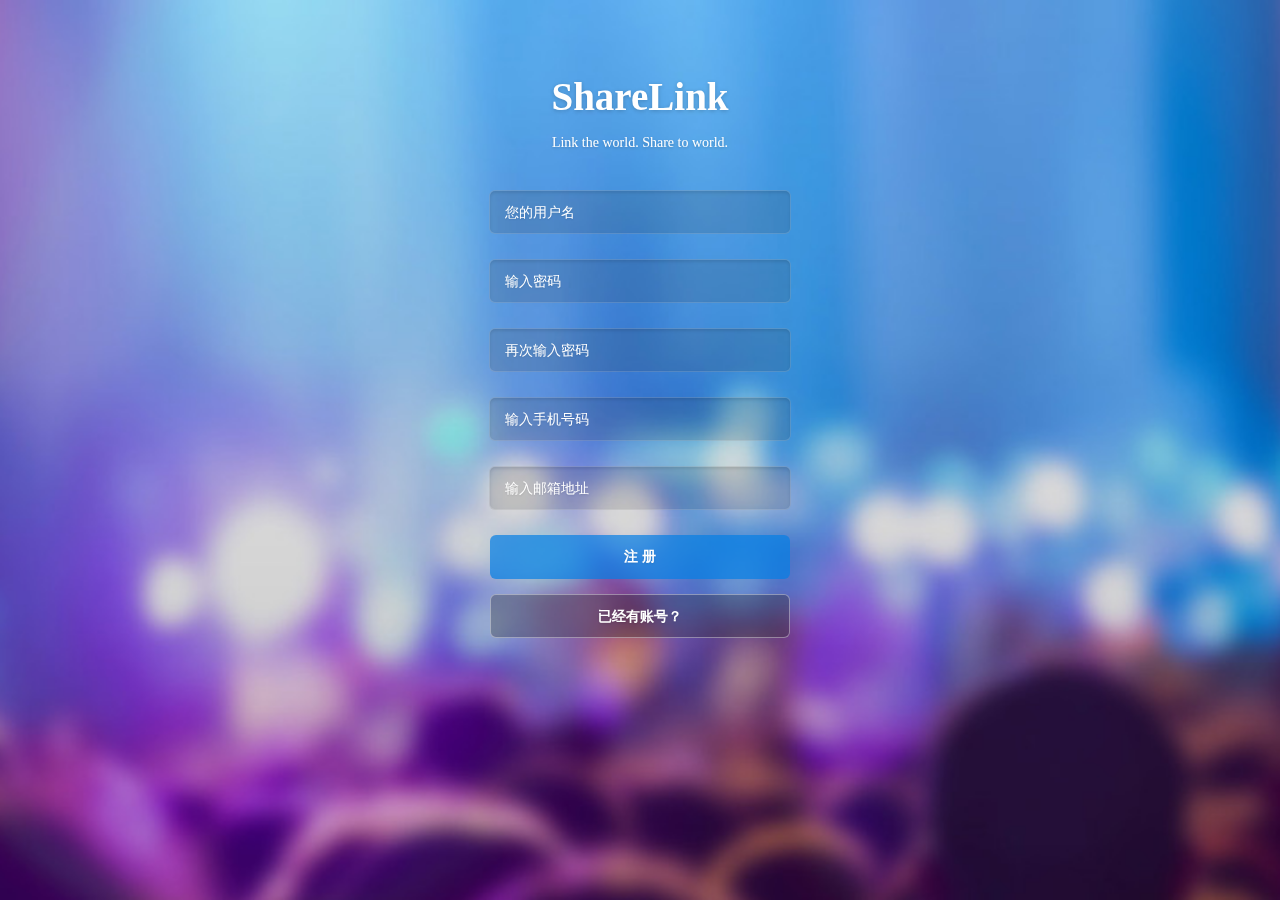
<file: register.html>
<!DOCTYPE html PUBLIC "-//W3C//DTD XHTML 1.0 Transitional//EN" "http://www.w3.org/TR/xhtml1/DTD/xhtml1-transitional.dtd">
<html xmlns="http://www.w3.org/1999/xhtml">
<head>
<meta http-equiv="Content-Type" content="text/html; charset=utf-8" />
<meta name="viewport" content="width=device-width, initial-scale=1, maximum-scale=1, user-scalable=no">
<title>jQuery带背景切换登录注册表单</title>
<link rel="stylesheet" href="css/style.css" />
<body>

<div class="register-container">
	<h1>ShareLink</h1>
	
	<div class="connect">
		<p>Link the world. Share to world.</p>
	</div>
	
	<form action="" method="post" id="registerForm">
		<div>
			<input type="text" name="username" class="username" placeholder="您的用户名" autocomplete="off"/>
		</div>
		<div>
			<input type="password" name="password" class="password" placeholder="输入密码" oncontextmenu="return false" onpaste="return false" />
		</div>
		<div>
			<input type="password" name="confirm_password" class="confirm_password" placeholder="再次输入密码" oncontextmenu="return false" onpaste="return false" />
		</div>
		<div>
			<input type="text" name="phone_number" class="phone_number" placeholder="输入手机号码" autocomplete="off" id="number"/>
		</div>
		<div>
			<input type="email" name="email" class="email" placeholder="输入邮箱地址" oncontextmenu="return false" onpaste="return false" />
		</div>

		<button id="submit" type="submit">注 册</button>
	</form>
	<a href="index.html">
		<button type="button" class="register-tis">已经有账号？</button>
	</a>

</div>


<script src="js/jquery.min.js"></script>
<script src="js/common.js"></script>
<!--背景图片自动更换-->
<script src="js/supersized.3.2.7.min.js"></script>
<script src="js/supersized-init.js"></script>
<!--表单验证-->
<script src="js/jquery.validate.min.js?var1.14.0"></script>

</body>
</html>
</file>
<file: css/style.css>
a,abbr,acronym,address,applet,article,aside,audio,big,blockquote,body,canvas,caption,center,cite,code,dd,del,details,dfn,div,dl,dt,em,embed,fieldset,figcaption,figure,footer,form,h1,h2,h3,h4,h5,h6,header,hgroup,html,i,iframe,img,ins,kbd,label,legend,li,mark,menu,nav,object,ol,output,p,pre,q,ruby,s,samp,section,small,span,strike,strong,sub,summary,sup,table,tbody,td,tfoot,th,thead,time,tr,tt,u,ul,var,video{margin:0;padding:0;border:0;font-size:100%;font:inherit;vertical-align:baseline}
article,aside,details,figcaption,figure,footer,header,hgroup,menu,nav,section{display:block}
body{line-height:1}
ol,ul{list-style:none}
blockquote,q{quotes:none}
blockquote:after,blockquote:before,q:after,q:before{content:'';content:none}
table{border-collapse:collapse;border-spacing:0}
body{background:#f8f8f8;font-family:"Microsoft YaHei","Microsoft JhengHei",STHeiti,MingLiu;text-align:center;color:#fff}
.login-container{margin:10% auto 0 auto}
.register-container{margin:6% auto 0 auto}
@media (min-width:670px){
	.login-container {margin: 8% auto 0 auto;}
}
h1{font-size:39px;font-weight:700;text-shadow:0 1px 4px rgba(0,0,0,.2)}
form{position:relative;width:305px;margin:15px auto 0 auto;text-align:center}
input{width:270px;height:42px;line-height:42px;margin-top:25px;padding:0 15px;background:#2d2d2d;background:rgba(45,45,45,.15);-moz-border-radius:6px;-webkit-border-radius:6px;border-radius:6px;border:1px solid #3d3d3d;border:1px solid rgba(255,255,255,.15);-moz-box-shadow:0 2px 3px 0 rgba(0,0,0,.1) inset;-webkit-box-shadow:0 2px 3px 0 rgba(0,0,0,.1) inset;box-shadow:0 2px 3px 0 rgba(0,0,0,.1) inset;font-family:"Microsoft YaHei",Helvetica,Arial,sans-serif;font-size:14px;color:#fff;text-shadow:0 1px 2px rgba(0,0,0,.1);-o-transition:all .2s;-moz-transition:all .2s;-webkit-transition:all .2s;-ms-transition:all .2s}
input:-moz-placeholder{color:#fff}
input:-ms-input-placeholder{color:#fff}
input::-webkit-input-placeholder{color:#fff}
input:focus{outline:0;-moz-box-shadow:0 2px 3px 0 rgba(0,0,0,.1) inset,0 2px 7px 0 rgba(0,0,0,.2);-webkit-box-shadow:0 2px 3px 0 rgba(0,0,0,.1) inset,0 2px 7px 0 rgba(0,0,0,.2);box-shadow:0 2px 3px 0 rgba(0,0,0,.1) inset,0 2px 7px 0 rgba(0,0,0,.2)}
button{cursor:pointer;width:300px;height:44px;margin-top:25px;padding:0;  background: rgba(6, 127, 228, 0.71);-moz-border-radius:6px;-webkit-border-radius:6px;border-radius:6px;border:0;-moz-box-shadow:0 15px 30px 0 rgba(255,255,255,.25) inset,0 2px 7px 0 rgba(0,0,0,.2);font-family:"Microsoft YaHei",Helvetica,Arial,sans-serif;font-size:14px;font-weight:700;color:#fff;text-shadow:0 1px 2px rgba(0,0,0,.1);-o-transition:all .2s;-moz-transition:all .2s;-webkit-transition:all .2s;-ms-transition:all .2s}
button:hover{-moz-box-shadow:0 15px 30px 0 rgba(255,255,255,.15) inset,0 2px 7px 0 rgba(0,0,0,.2);-webkit-box-shadow:0 15px 30px 0 rgba(255,255,255,.15) inset,0 2px 7px 0 rgba(0,0,0,.2);box-shadow:0 15px 30px 0 rgba(255,255,255,.15) inset,0 2px 7px 0 rgba(0,0,0,.2)}
button:active{-moz-box-shadow:0 15px 30px 0 rgba(255,255,255,.15) inset,0 2px 7px 0 rgba(0,0,0,.2);-webkit-box-shadow:0 15px 30px 0 rgba(255,255,255,.15) inset,0 2px 7px 0 rgba(0,0,0,.2);box-shadow:0 5px 8px 0 rgba(0,0,0,.1) inset,0 1px 4px 0 rgba(0,0,0,.1);border:0 solid #016FCB}
.connect{margin-top: 18px; width: 100%; font-size: 14px; text-shadow: 0 1px 3px rgba(0,0,0,.2);}
.connect p{position:relative;left:-140%;top:0;margin-top:20px}
.connect a{display:inline-block;width:32px;height:35px;margin-top:15px;-o-transition:all .2s;-moz-transition:all .2s;-webkit-transition:all .2s;-ms-transition:all .2s}
.alert{width:310px;height:200px;background:#000;position:absolute;top:-40%;left:50%;margin:-101px 0 0 -151px}
.alert h2{height:40px;padding-left:8px;font-size:14px;background:#FF0543;text-align:left;line-height:40px}
.alert .alert_con{background:#fff;height:160px}
.alert .alert_con p{color:#000;line-height:90px}
.alert .alert_con .btn{padding:3px 10px;color:#fff;cursor:pointer;background:#72D1FF;border:1px solid #72D1FF;border-radius:4px}
.alert .alert_con .btn:hover{background:#4FB2EF;border:1px solid #4FB2EF;border-radius:4px}
/* Supersized - Fullscreen Slideshow jQuery Plugin  Version : 3.2.7 */
*{margin:0;padding:0}
body{background:#111;height:100%}
img{border:none}
#supersized-loader{position:absolute;top:50%;left:50%;z-index:0;width:60px;height:60px;margin:-30px 0 0 -30px;text-indent:-999em;}
#supersized{display:block;position:fixed;left:0;top:0;overflow:hidden;z-index:-999;height:100%;width:100%}
#supersized img{width:auto;height:auto;position:relative;display:none;outline:0;border:none}
#supersized.speed img{-ms-interpolation-mode:nearest-neighbor;image-rendering:-moz-crisp-edges}
#supersized.quality img{-ms-interpolation-mode:bicubic;image-rendering:optimizeQuality}
#supersized li{display:block;list-style:none;z-index:-30;position:fixed;overflow:hidden;top:0;left:0;width:100%;height:100%;background:#111}
#supersized a{width:100%;height:100%;display:block}
#supersized li.prevslide{z-index:-20}
#supersized li.activeslide{z-index:-10}
#supersized li.activeslide img,#supersized li.prevslide img{display:inline}
#supersized img{max-width:none!important}
.box-line{height: 0; overflow: hidden; border-top: 1px #c2c2c2 solid; margin-top: 20px;}
.register-tis {line-height: 42px; margin: 15px auto 0px; padding: 0 15px; border: 1px solid rgba(255, 255, 255, 0.38); background: rgba(45, 45, 45, 0.33); border-radius: 6px;}
label.error{display: block; -webkit-transition: border-color .15s ease-in-out,box-shadow .15s ease-in-out; transition: border-color .15s ease-in-out,box-shadow .15s ease-in-out; border-radius: 0px 0px 5px 5px; width: 300px; height: 34px; border: 1px solid rgba(255,255,255,.15); line-height: 31px; box-shadow: 0 2px 3px 0 rgba(0,0,0,.1) inset; text-shadow: 0 1px 2px rgba(0,0,0,.1); background: rgba(245, 26, 26, 0.81); -moz-border-radius: 6px; margin: 0 auto;}
</file>
